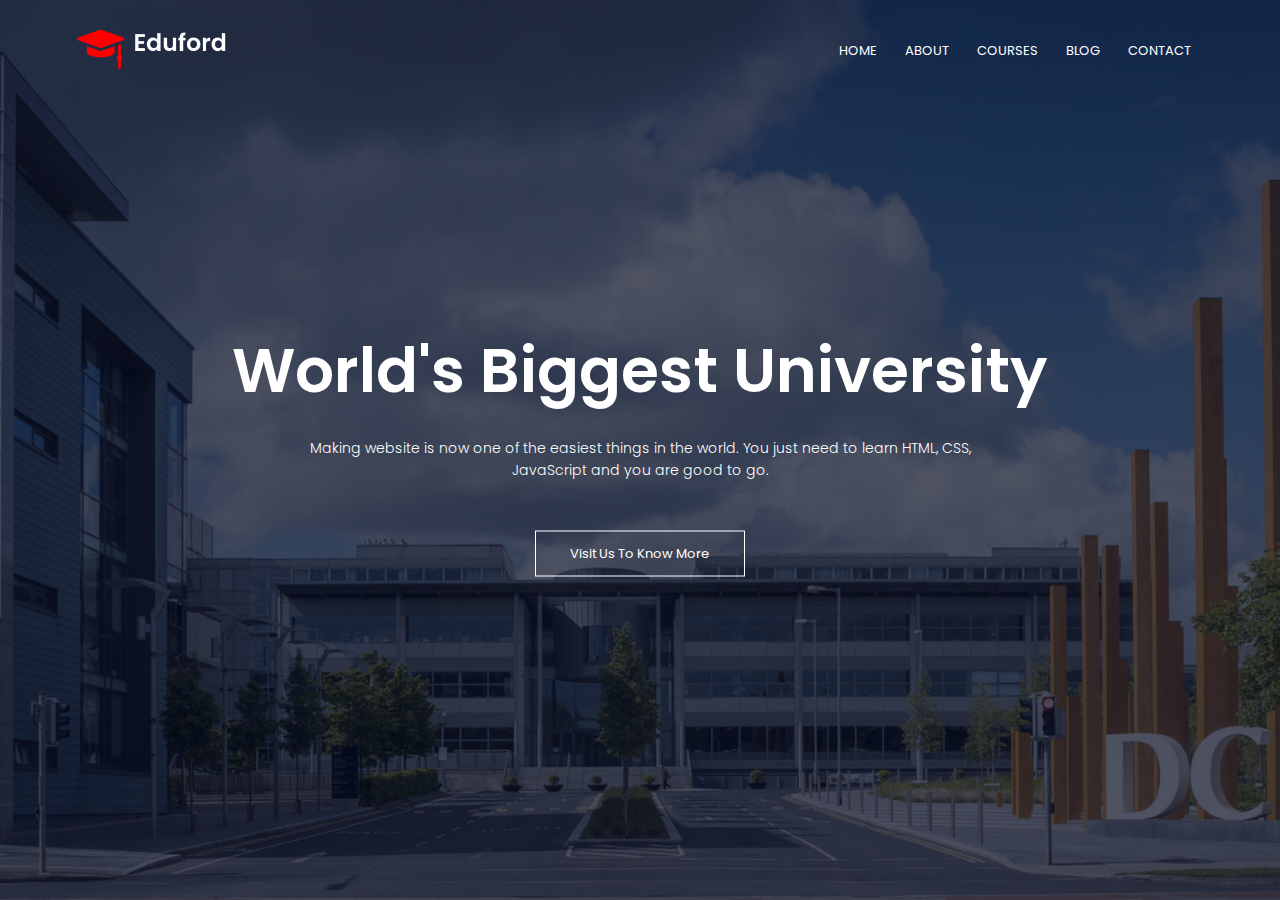
<file: index.html>
<!DOCTYPE html>
<html>
    <head>
        <meta name="viewport" content="width=device-width, initial-scale=1.0">
        <title>University website Design - Easy Tutorials</title>
        <link rel="stylesheet" href="style.css">
        <link rel="preconnect" href="https://fonts.gstatic.com">
        <link href="https://fonts.googleapis.com/css2?family=Poppins:wght@100;200;300;400;600;700&display=swap" rel="stylesheet">
        <link rel="stylesheet" href="https://stackpath.bootstrapcdn.com/font-awesome/4.7.0/css/font-awesome.min.css">
    </head>
    <body>
        <section class="header">
            <nav>
                <a href="index.html"><img src="images/logo.png"></a>
                <div class="nav-links" id="navLinks">
                    <i class="fa fa-times" onclick="hideMenu()"></i>
                    <ul>
                        <li><a href="#">HOME</a></li>
                        <li><a href="#">ABOUT</a></li>
                        <li><a href="#">COURSES</a></li>
                        <li><a href="#">BLOG</a></li>
                        <li><a href="#">CONTACT</a></li>
                    </ul>
                </div>
                <i class="fa fa-bars" onclick="showMenu()"></i>
            </nav>
            <div class="text-box">
                <h1>World's Biggest University</h1>
                <p>Making website is now one of the easiest things in the world. You just need to learn HTML, CSS, <br>JavaScript and you are good to go.</p>
                <a href="" class="hero-btn">Visit Us To Know More</a>
        </section>


        <!-- -----javascript for menu toggle----- -->
        <script>
            var navLinks = document.getElementById("navLinks");

            function showMenu() {
                navLinks.style.right = "0";
            }

            function hideMenu() {
                navLinks.style.right = "-200px";
            }
        </script>


    </body>
</html>
</file>
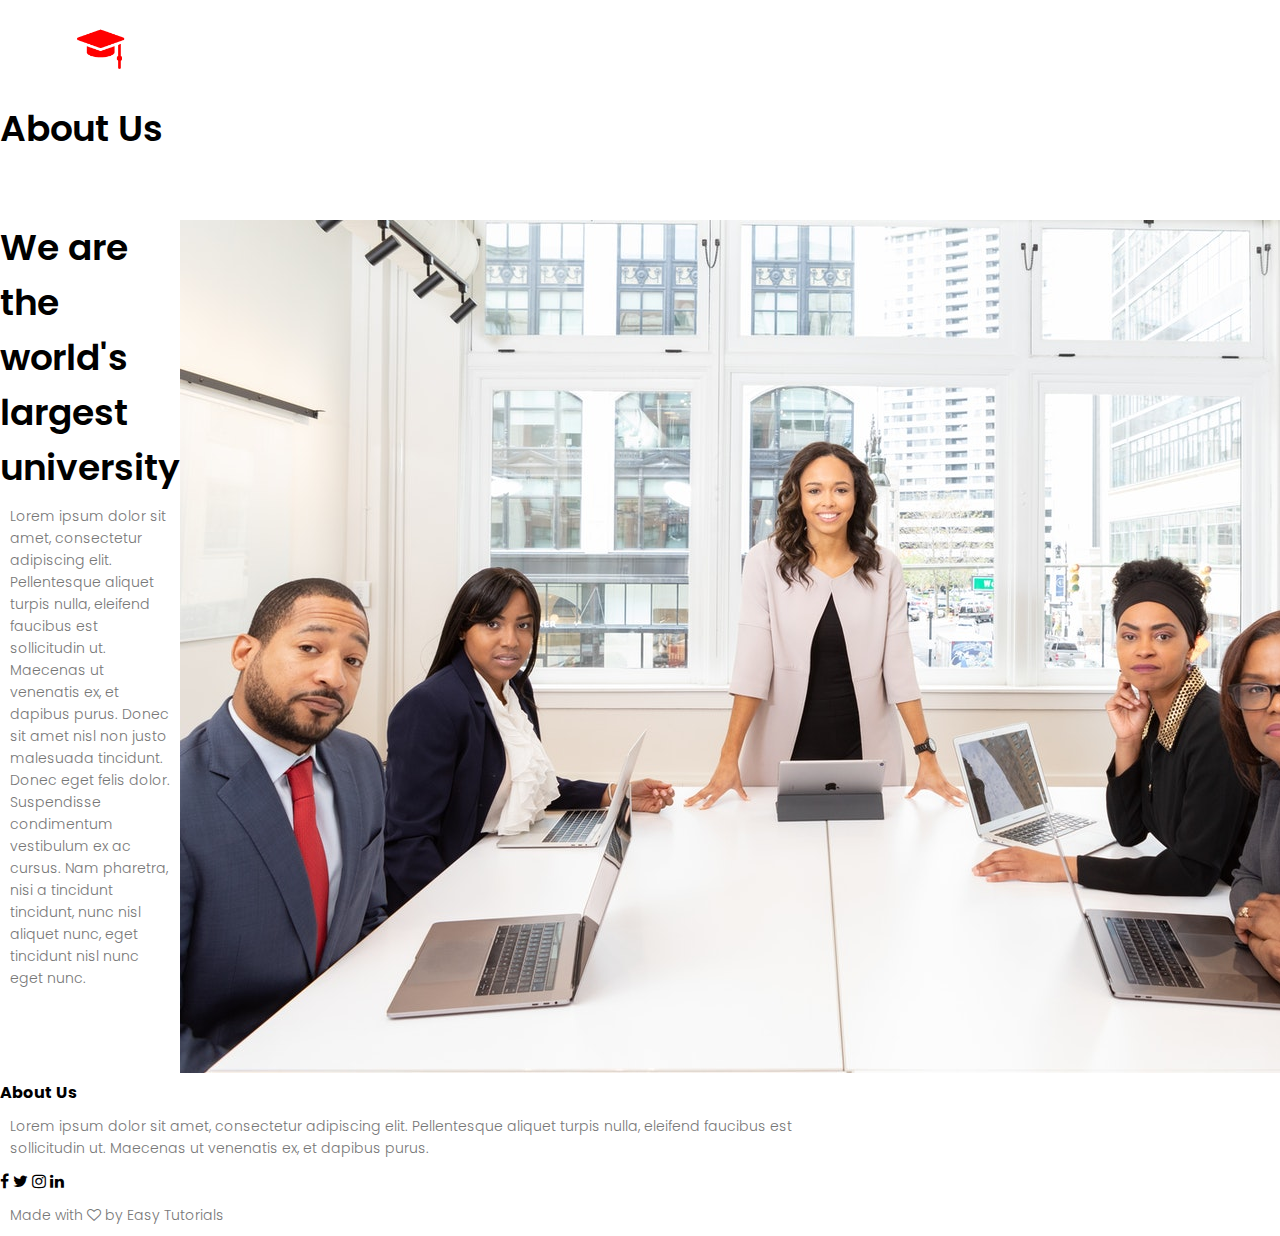
<file: about.html>
<!DOCTYPE html>
<html>
    <head>
        <meta name="viewport" content="width=device-width, initial-scale=1.0">
        <title>University website Design - Easy Tutorials</title>
        <link rel="stylesheet" href="style.css">
        <link rel="preconnect" href="https://fonts.gstatic.com">
        <link href="https://fonts.googleapis.com/css2?family=Poppins:wght@100;200;300;400;600;700&display=swap" rel="stylesheet">
        <link rel="stylesheet" href="https://stackpath.bootstrapcdn.com/font-awesome/4.7.0/css/font-awesome.min.css">
    </head>
    <body>
        <section class="sub-header">
            <nav>
                <a href="index.html"><img src="images/logo.png"></a>
                <div class="nav-links" id="navLinks">
                    <i class="fa fa-times" onclick="hideMenu()"></i>
                    <ul>
                        <li><a href="index.html">HOME</a></li>
                        <li><a href="about.html">ABOUT</a></li>
                        <li><a href="courses.html">COURSES</a></li>
                        <li><a href="blog.html">BLOG</a></li>
                        <li><a href="#">CONTACT</a></li>
                    </ul>
                </div>
                <i class="fa fa-bars" onclick="showMenu()"></i>
            </nav>
            <h1>About Us</h1>
        </section>

        <!-- ----about us content--- -->
         <section class="about-us">
            <div class="row">
                <div class="about-col">
                    <h1>We are the world's largest university</h1>
                    <p>Lorem ipsum dolor sit amet, consectetur adipiscing elit. Pellentesque aliquet turpis nulla, eleifend faucibus est sollicitudin ut. Maecenas ut venenatis ex, et dapibus purus. Donec sit amet nisl non justo malesuada tincidunt. Donec eget felis dolor. Suspendisse condimentum vestibulum ex ac cursus. Nam pharetra, nisi a tincidunt tincidunt, nunc nisl aliquet nunc, eget tincidunt nisl nunc eget nunc.</p>
                    <a href="" class="hero-btn red-btn">EXPLORE NOW</a>
                </div>
                <div class="about-col">
                    <img src="images/about.jpg" >
            </div>
         </section>

       <!-- --footer--- -->

        <section class="footer">
            <h4>About Us</h4>
            <p>Lorem ipsum dolor sit amet, consectetur adipiscing elit. Pellentesque aliquet turpis nulla, eleifend faucibus est <br> sollicitudin ut. Maecenas ut venenatis ex, et dapibus purus.</p>
            <div class="icons">
                <i class="fa fa-facebook"></i>
                <i class="fa fa-twitter"></i>
                <i class="fa fa-instagram"></i>
                <i class="fa fa-linkedin"></i>
            </div>
            <p>Made with <i class="fa fa-heart-o"></i> by Easy Tutorials</p>
        </section>

        <!-- -----javascript for menu toggle----- -->
        <script>
            var navLinks = document.getElementById("navLinks");

            function showMenu() {
                navLinks.style.right = "0";
            }

            function hideMenu() {
                navLinks.style.right = "-200px";
            }
        </script>


    </body>
</html>
</file>
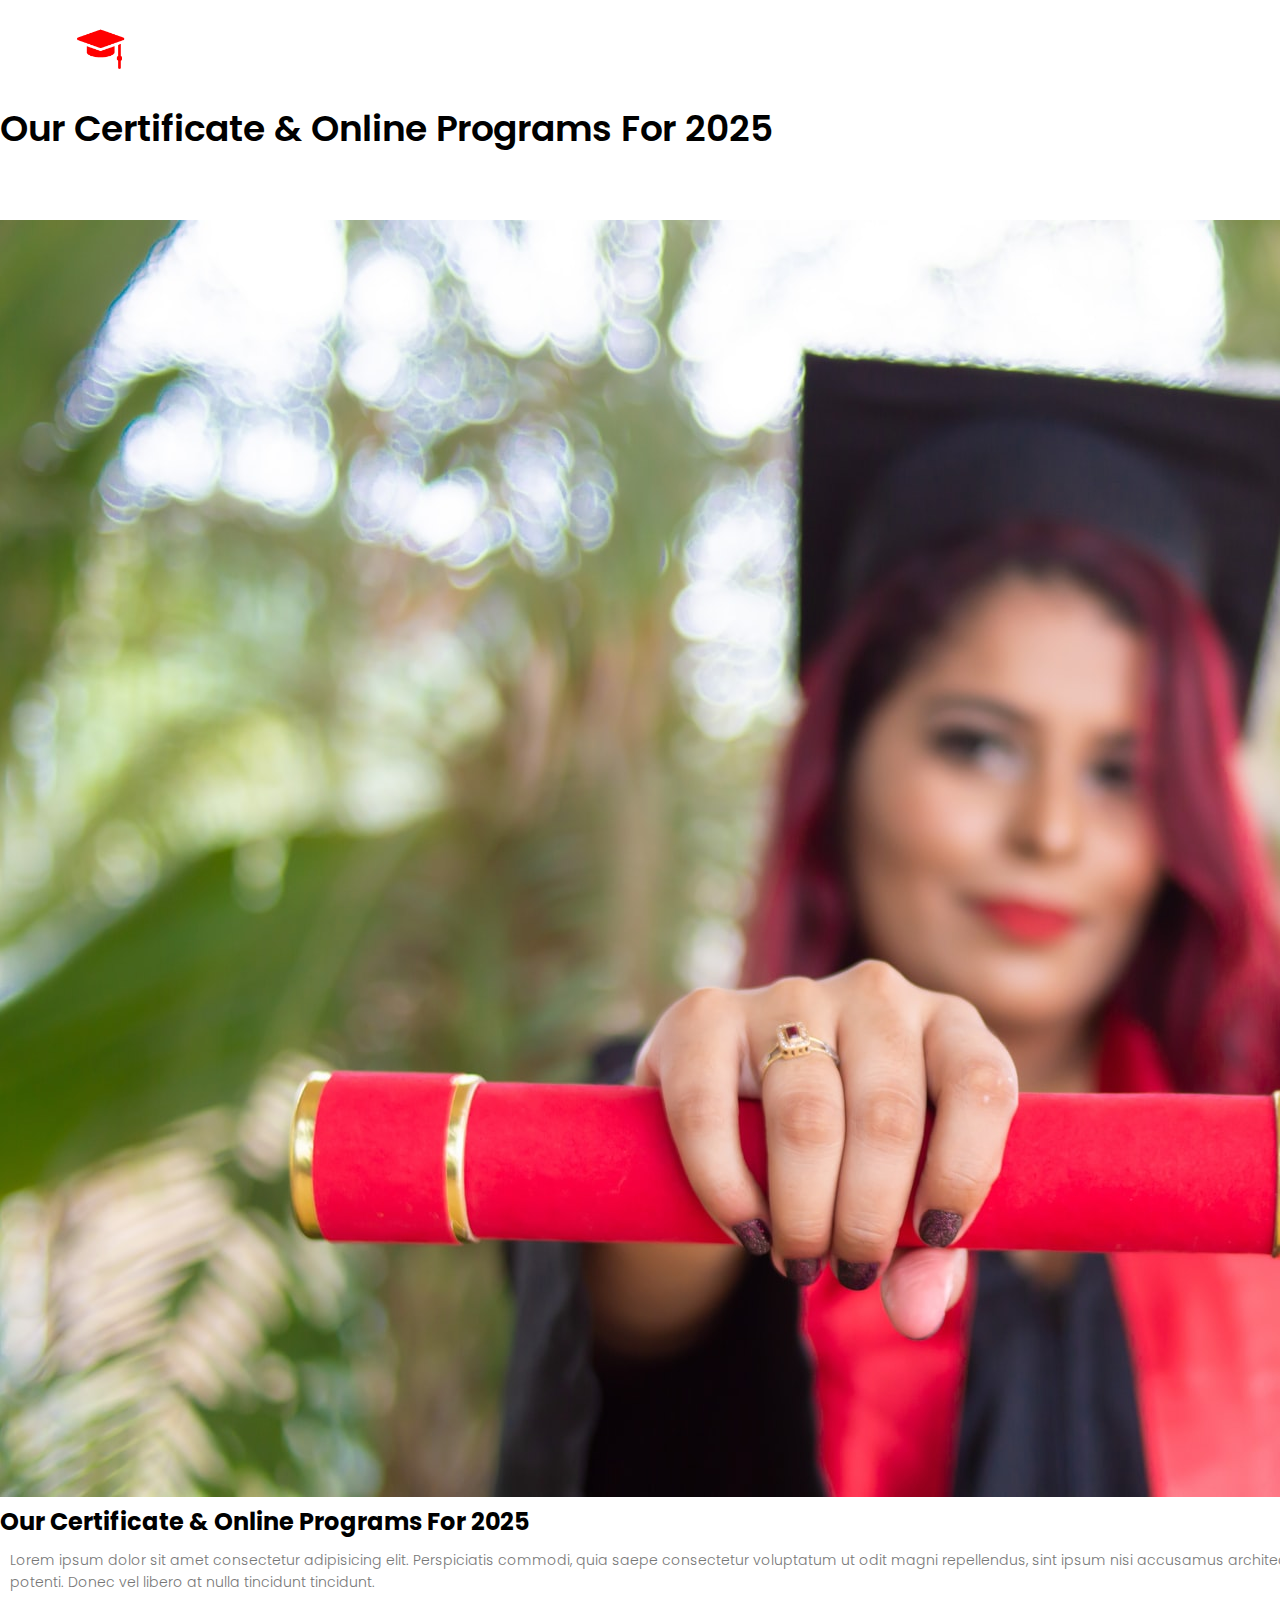
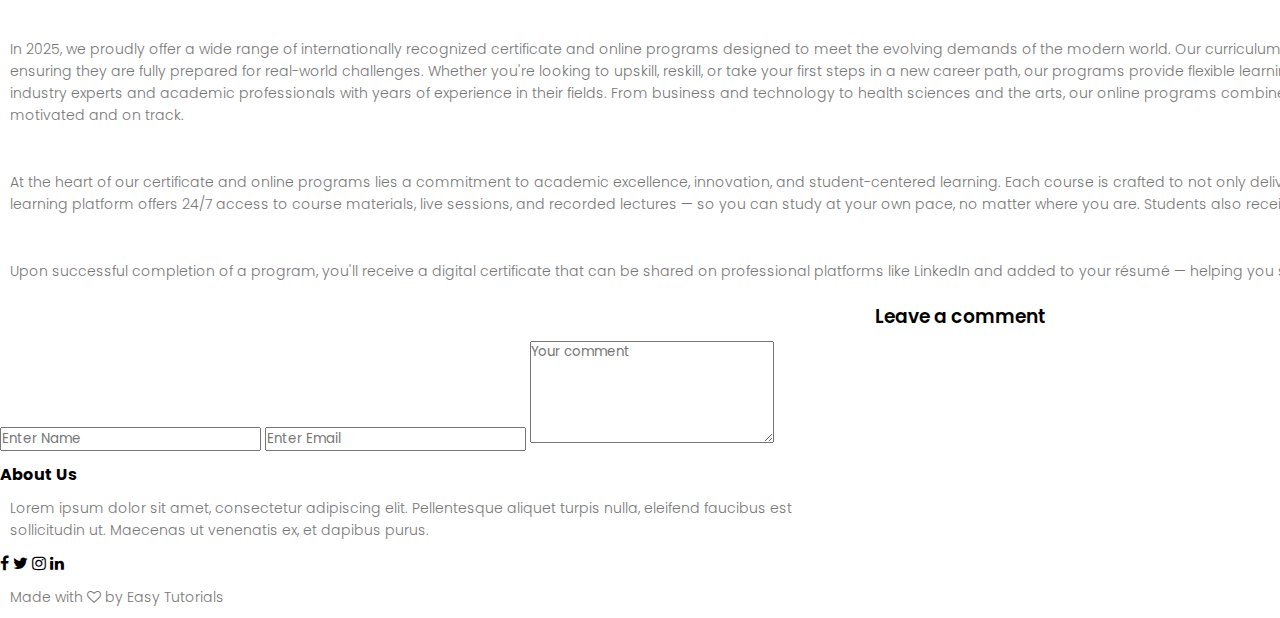
<file: blog.html>
<!DOCTYPE html>
<html>
    <head>
        <meta name="viewport" content="width=device-width, initial-scale=1.0">
        <title>University website Design - Easy Tutorials</title>
        <link rel="stylesheet" href="style.css">
        <link rel="preconnect" href="https://fonts.gstatic.com">
        <link href="https://fonts.googleapis.com/css2?family=Poppins:wght@100;200;300;400;600;700&display=swap" rel="stylesheet">
        <link rel="stylesheet" href="https://stackpath.bootstrapcdn.com/font-awesome/4.7.0/css/font-awesome.min.css">
    </head>
    <body>
        <section class="sub-header">
            <nav>
                <a href="index.html"><img src="images/logo.png"></a>
                <div class="nav-links" id="navLinks">
                    <i class="fa fa-times" onclick="hideMenu()"></i>
                    <ul>
                        <li><a href="index.html">HOME</a></li>
                        <li><a href="about.html">ABOUT</a></li>
                        <li><a href="courses.html">COURSES</a></li>
                        <li><a href="blog.html">BLOG</a></li>
                        <li><a href="#">CONTACT</a></li>
                    </ul>
                </div>
                <i class="fa fa-bars" onclick="showMenu()"></i>
            </nav>
            <h1>Our Certificate & Online Programs For 2025</h1>
        </section>

        <!-- ------blog page content------ -->
         <section class="blog-content">
            <div class="row">
                <div class="blog-left">
                    <img src="images/certificate.jpg">
                    <h2>Our Certificate & Online Programs For 2025</h2>
                    <p>Lorem ipsum dolor sit amet consectetur adipisicing elit. Perspiciatis commodi, quia saepe consectetur voluptatum ut odit magni repellendus, sint ipsum nisi accusamus architecto autem nostrum consequuntur, repudiandae soluta animi quae! Suspendisse potenti. Donec vel libero at nulla tincidunt tincidunt.</p>
                    <br>
                    <p>In 2025, we proudly offer a wide range of internationally recognized certificate and online programs designed to meet the evolving demands of the modern world. Our curriculum is tailored to equip students with both theoretical knowledge and practical skills, ensuring they are fully prepared for real-world challenges.
                    Whether you're looking to upskill, reskill, or take your first steps in a new career path, our programs provide flexible learning options for students around the globe. All courses are developed and taught by industry experts and academic professionals with years of experience in their fields.
                    From business and technology to health sciences and the arts, our online programs combine engaging content, interactive assignments, and collaborative projects to keep you motivated and on track.</p>
                    <br>
                    <p>At the heart of our certificate and online programs lies a commitment to academic excellence, innovation, and student-centered learning. Each course is crafted to not only deliver knowledge, but also to inspire critical thinking, collaboration, and creativity.
                    Our learning platform offers 24/7 access to course materials, live sessions, and recorded lectures — so you can study at your own pace, no matter where you are. Students also receive continuous support through mentorship, discussion forums, and peer feedback.</p>
                    <br>
                    <p>Upon successful completion of a program, you'll receive a digital certificate that can be shared on professional platforms like LinkedIn and added to your résumé — helping you stand out in a competitive job market.</p>
                

                    <div class="comment-box">
                        <h3>Leave a comment</h3>
                        <form class="comment-form">
                            <input type="text" placeholder="Enter Name">
                            <input type="email" placeholder="Enter Email">
                            <textarea rows="5" placeholder="Your comment" required></textarea>
                            <button type="submit" class="hero-btn red-btn">POST COMMENT</button>
                        </form>
                    </div>

                </div>
                <div class="blog-right">
                    <h3>Post Categories</h3>
                    <div>
                        <span>Business Analytics</span>
                        <span>21</span>
                    </div>
                    <div>
                        <span>Data Science</span>
                        <span>28</span>
                    </div>
                    <div>
                        <span>AutoCAD</span>
                        <span>42</span>
                    </div>
                    <div>
                        <span>Journalism</span>
                        <span>22</span>
                    </div>
                    <div>
                        <span>Computer Science</span>
                        <span>34</span>
                    </div>
                    <div>
                        <span>Commerce</span>
                        <span>30</span>
                    </div>
                    <div>
                        <span>Machinery</span>
                        <span>15</span>
                    </div>
                </div>
            </div>

         </section>
        
       <!-- --footer--- -->

        <section class="footer">
            <h4>About Us</h4>
            <p>Lorem ipsum dolor sit amet, consectetur adipiscing elit. Pellentesque aliquet turpis nulla, eleifend faucibus est <br> sollicitudin ut. Maecenas ut venenatis ex, et dapibus purus.</p>
            <div class="icons">
                <i class="fa fa-facebook"></i>
                <i class="fa fa-twitter"></i>
                <i class="fa fa-instagram"></i>
                <i class="fa fa-linkedin"></i>
            </div>
            <p>Made with <i class="fa fa-heart-o"></i> by Easy Tutorials</p>
        </section>

        <!-- -----javascript for menu toggle----- -->
        <script>
            var navLinks = document.getElementById("navLinks");

            function showMenu() {
                navLinks.style.right = "0";
            }

            function hideMenu() {
                navLinks.style.right = "-200px";
            }
        </script>


    </body>
</html>
</file>
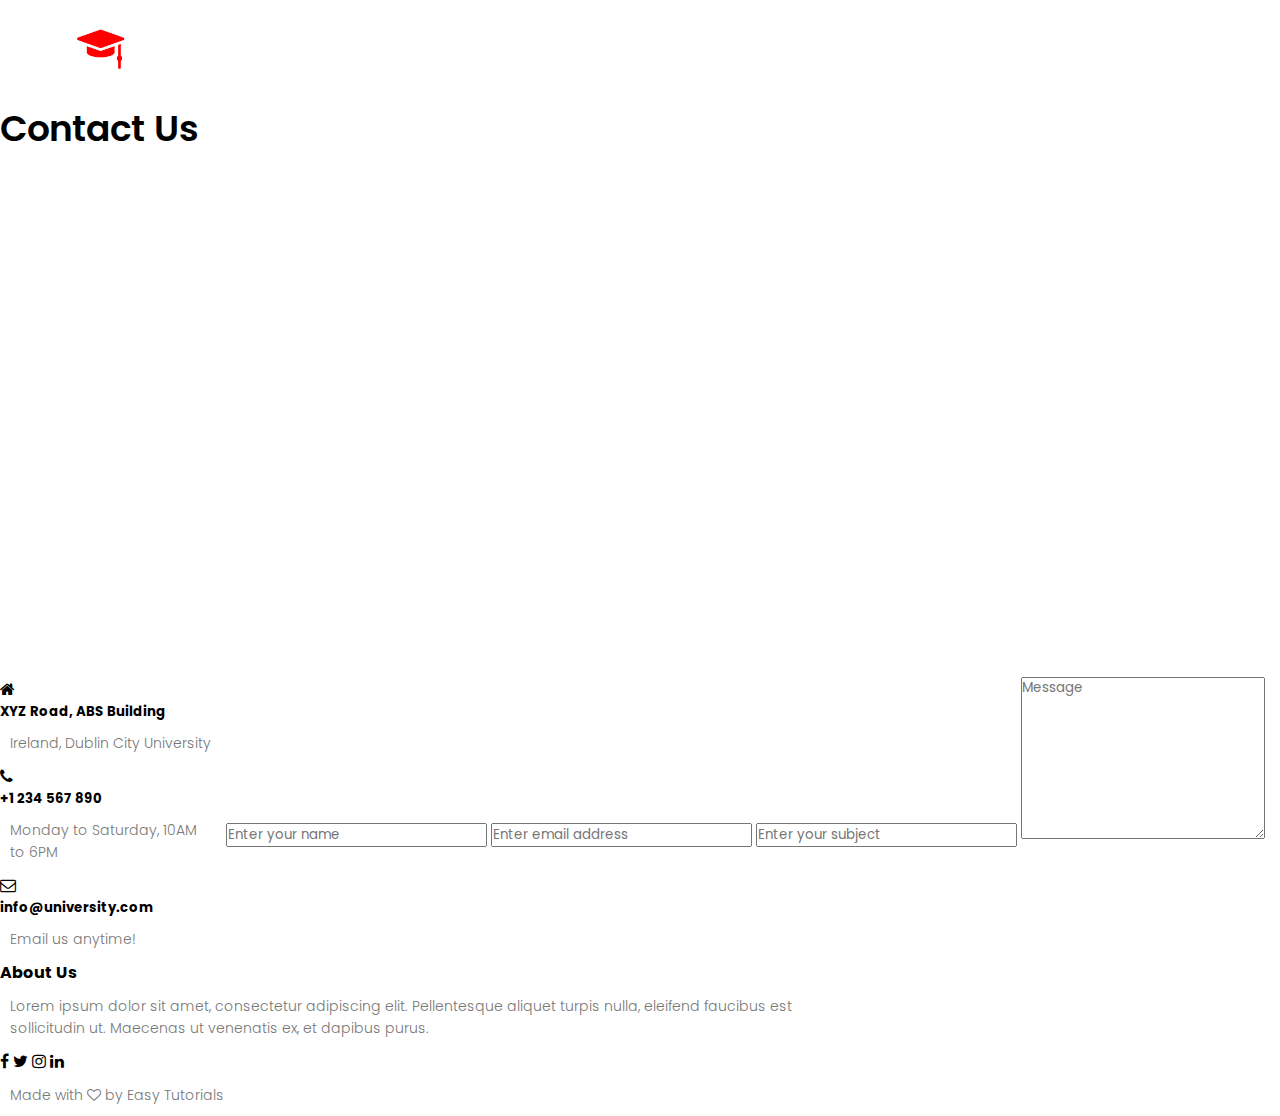
<file: contact.html>
<!DOCTYPE html>
<html>
    <head>
        <meta name="viewport" content="width=device-width, initial-scale=1.0">
        <title>University website Design - Easy Tutorials</title>
        <link rel="stylesheet" href="style.css">
        <link rel="preconnect" href="https://fonts.gstatic.com">
        <link href="https://fonts.googleapis.com/css2?family=Poppins:wght@100;200;300;400;600;700&display=swap" rel="stylesheet">
        <link rel="stylesheet" href="https://stackpath.bootstrapcdn.com/font-awesome/4.7.0/css/font-awesome.min.css">
    </head>
    <body>
        <section class="sub-header">
            <nav>
                <a href="index.html"><img src="images/logo.png"></a>
                <div class="nav-links" id="navLinks">
                    <i class="fa fa-times" onclick="hideMenu()"></i>
                    <ul>
                        <li><a href="index.html">HOME</a></li>
                        <li><a href="about.html">ABOUT</a></li>
                        <li><a href="courses.html">COURSES</a></li>
                        <li><a href="blog.html">BLOG</a></li>
                        <li><a href="contact.html">CONTACT</a></li>
                    </ul>
                </div>
                <i class="fa fa-bars" onclick="showMenu()"></i>
            </nav>
            <h1>Contact Us</h1>
        </section>

        <!-- ----contacrt us--- -->
        <section class="location">
            <iframe src="https://www.google.com/maps/embed?pb=!1m18!1m12!1m3!1d2379.648876051325!2d-6.261028870940231!3d53.385331702836304!2m3!1f0!2f0!3f0!3m2!1i1024!2i768!4f13.1!3m3!1m2!1s0x48670e1b2f9d5d03%3A0x12bb45984107c2a8!2z0JPQvtGA0L7QtNGB0LrQvtC5INGD0L3QuNCy0LXRgNGB0LjRgtC10YIg0JTRg9Cx0LvQuNC90LA!5e0!3m2!1sru!2skz!4v1751724578697!5m2!1sru!2skz" width="600" height="450" style="border:0;" allowfullscreen="" loading="lazy" referrerpolicy="no-referrer-when-downgrade"></iframe>
        </section>

        <section class="contact-us">
            <div class="row">
                <div class="contact-col">
                   <div>
                     <i class="fa fa-home"></i>
                     <span>
                        <h5>XYZ Road, ABS Building</h5>
                        <p>Ireland, Dublin City University</p>
                     </span>
                   </div>
                   <div>
                     <i class="fa fa-phone"></i>
                     <span>
                        <h5>+1 234 567 890</h5>
                        <p>Monday to Saturday, 10AM to 6PM</p>
                     </span>
                   </div>
                   <div>
                     <i class="fa fa-envelope-o"></i>
                     <span>
                        <h5>info@university.com</h5>
                        <p>Email us anytime!</p>
                     </span>
                   </div>
                </div>
                <div class="contact-col">
                    <form action="form-handler.php" method="post">
                        <input type="text" name="name" placeholder="Enter your name" required>
                        <input type="email" name="email" placeholder="Enter email address" required>
                        <input type="text" name="subject" placeholder="Enter your subject" required>
                        <textarea rows="8" name="message" placeholder="Message" required></textarea>
                        <button type="submit" class="hero-btn red-btn">SEND MESSAGE</button>
                    </form>
                </div>
            </div>

        </section>

       <!-- --footer--- -->

        <section class="footer">
            <h4>About Us</h4>
            <p>Lorem ipsum dolor sit amet, consectetur adipiscing elit. Pellentesque aliquet turpis nulla, eleifend faucibus est <br> sollicitudin ut. Maecenas ut venenatis ex, et dapibus purus.</p>
            <div class="icons">
                <i class="fa fa-facebook"></i>
                <i class="fa fa-twitter"></i>
                <i class="fa fa-instagram"></i>
                <i class="fa fa-linkedin"></i>
            </div>
            <p>Made with <i class="fa fa-heart-o"></i> by Easy Tutorials</p>
        </section>

        <!-- -----javascript for menu toggle----- -->
        <script>
            var navLinks = document.getElementById("navLinks");

            function showMenu() {
                navLinks.style.right = "0";
            }

            function hideMenu() {
                navLinks.style.right = "-200px";
            }
        </script>


    </body>
</html>
</file>
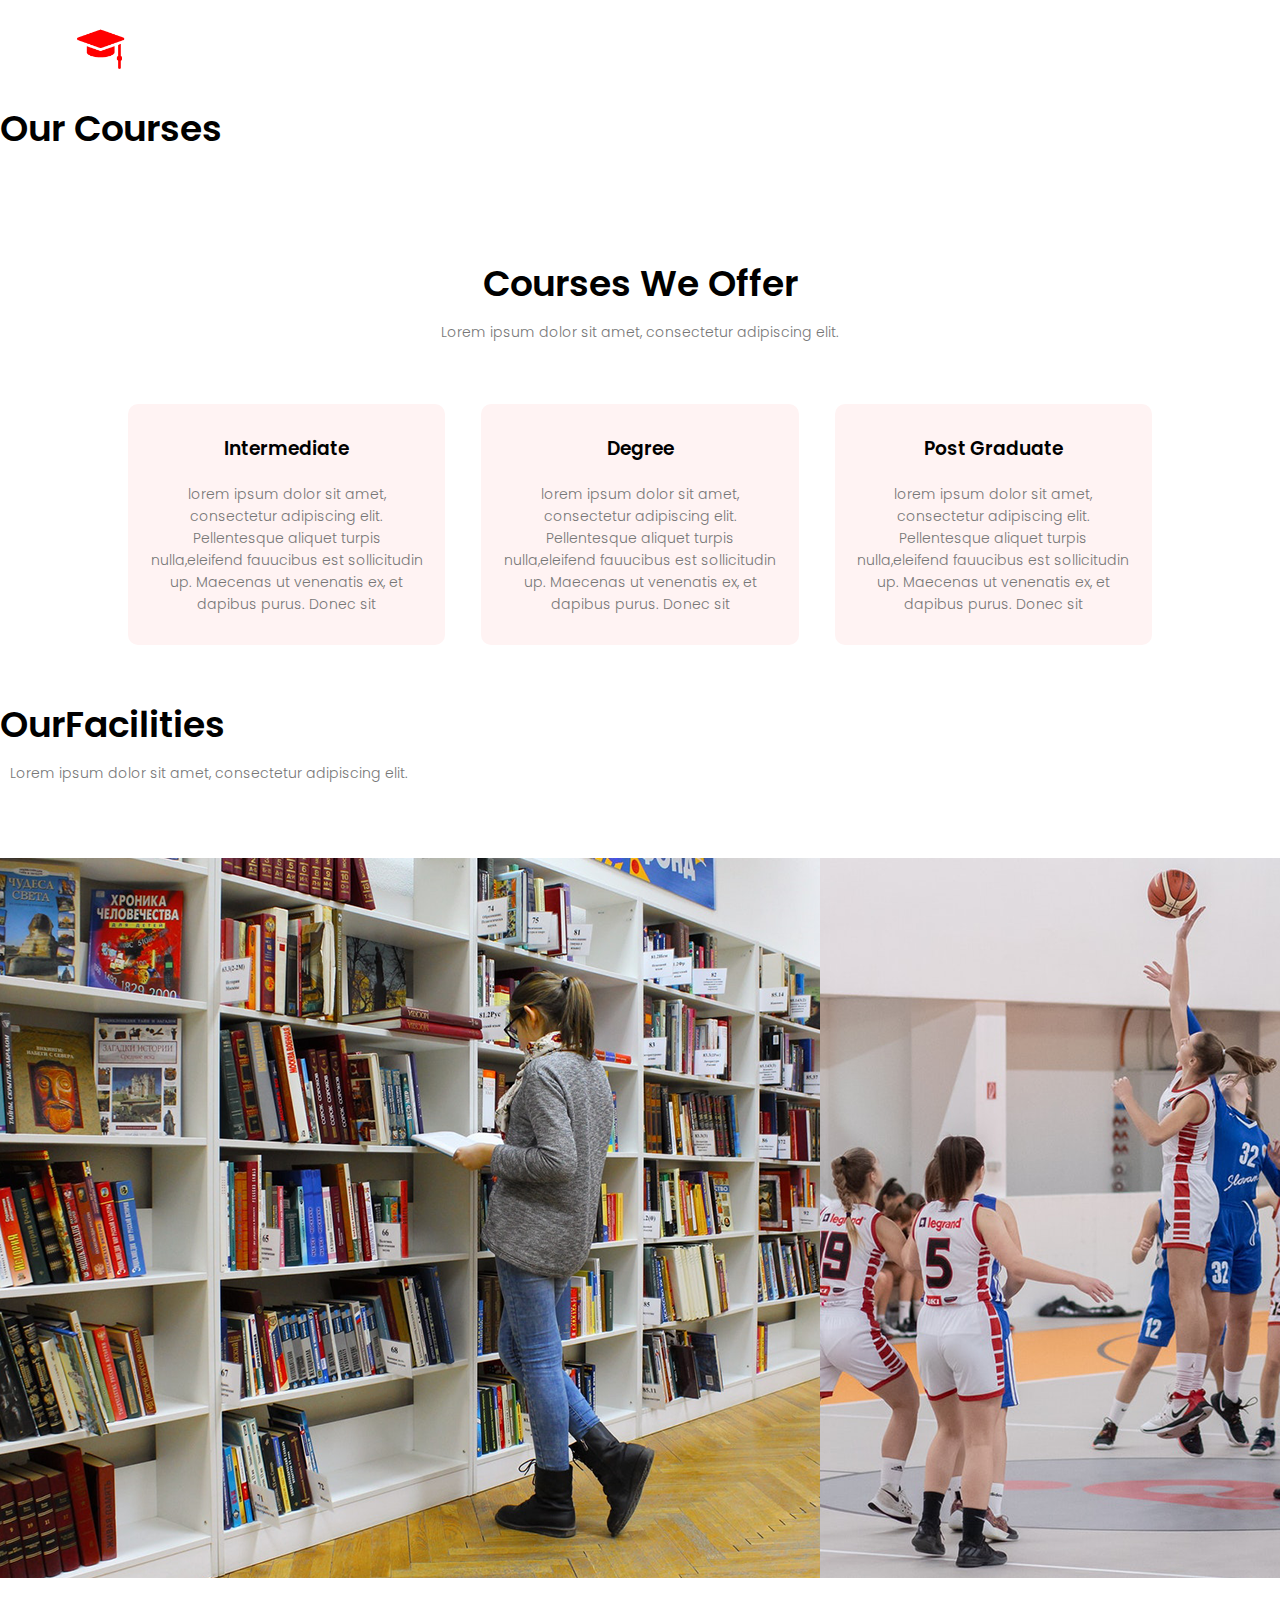
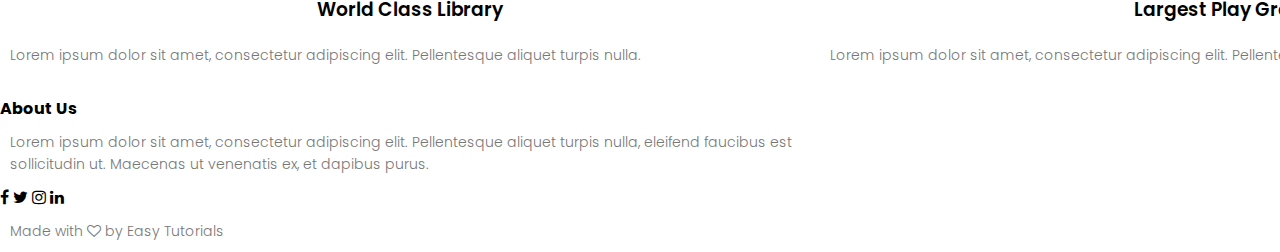
<file: courses.html>
<!DOCTYPE html>
<html>
    <head>
        <meta name="viewport" content="width=device-width, initial-scale=1.0">
        <title>University website Design - Easy Tutorials</title>
        <link rel="stylesheet" href="style.css">
        <link rel="preconnect" href="https://fonts.gstatic.com">
        <link href="https://fonts.googleapis.com/css2?family=Poppins:wght@100;200;300;400;600;700&display=swap" rel="stylesheet">
        <link rel="stylesheet" href="https://stackpath.bootstrapcdn.com/font-awesome/4.7.0/css/font-awesome.min.css">
    </head>
    <body>
        <section class="sub-header">
            <nav>
                <a href="index.html"><img src="images/logo.png"></a>
                <div class="nav-links" id="navLinks">
                    <i class="fa fa-times" onclick="hideMenu()"></i>
                    <ul>
                        <li><a href="index.html">HOME</a></li>
                        <li><a href="about.html">ABOUT</a></li>
                        <li><a href="courses.html">COURSES</a></li>
                        <li><a href="blog.html">BLOG</a></li>
                        <li><a href="#">CONTACT</a></li>
                    </ul>
                </div>
                <i class="fa fa-bars" onclick="showMenu()"></i>
            </nav>
            <h1>Our Courses</h1>
        </section>

        <!-- ----courses--- -->
         <section class="courses">
            <h1>Courses We Offer</h1>
            <p>Lorem ipsum dolor sit amet, consectetur adipiscing elit.</p>
            <div class="row">
                <div class="course-col">
                    <h3>Intermediate</h3>
                    <p>lorem ipsum dolor sit amet, consectetur adipiscing elit.
                        Pellentesque aliquet turpis nulla,eleifend fauucibus est 
                        sollicitudin up. Maecenas ut venenatis ex, et dapibus purus.
                        Donec sit</p>
                </div>
                <div class="course-col">
                    <h3>Degree</h3>
                    <p>lorem ipsum dolor sit amet, consectetur adipiscing elit.
                        Pellentesque aliquet turpis nulla,eleifend fauucibus est 
                        sollicitudin up. Maecenas ut venenatis ex, et dapibus purus.
                        Donec sit</p>
                </div>
                <div class="course-col">
                    <h3>Post Graduate</h3>
                    <p>lorem ipsum dolor sit amet, consectetur adipiscing elit.
                        Pellentesque aliquet turpis nulla,eleifend fauucibus est 
                        sollicitudin up. Maecenas ut venenatis ex, et dapibus purus.
                        Donec sit</p>
                </div>
            </div>
        </section>

        <!-- -----faciliries--- -- -->
         <section class="facilities">
            <h1>OurFacilities</h1>
            <p>Lorem ipsum dolor sit amet, consectetur adipiscing elit.</p>
            
            <div class="row">
                <div class="facilities-col">
                    <img src="images/library.png" >
                    <h3>World Class Library</h3>
                    <p>Lorem ipsum dolor sit amet, consectetur adipiscing elit.
                      Pellentesque aliquet turpis nulla.</p>  
                    </p>
                </div>
                <div class="facilities-col">
                    <img src="images/basketball.png" >
                    <h3>Largest Play Ground</h3>
                    <p>Lorem ipsum dolor sit amet, consectetur adipiscing elit.
                      Pellentesque aliquet turpis nulla.</p>  
                    </p>
                </div>
                <div class="facilities-col">
                    <img src="images/cafeteria.png" >
                    <h3>Tasty and Healthy Food</h3>
                    <p>Lorem ipsum dolor sit amet, consectetur adipiscing elit.
                      Pellentesque aliquet turpis nulla.</p>  
                    </p>
                </div>
             </div>
         </section>

       <!-- --footer--- -->

        <section class="footer">
            <h4>About Us</h4>
            <p>Lorem ipsum dolor sit amet, consectetur adipiscing elit. Pellentesque aliquet turpis nulla, eleifend faucibus est <br> sollicitudin ut. Maecenas ut venenatis ex, et dapibus purus.</p>
            <div class="icons">
                <i class="fa fa-facebook"></i>
                <i class="fa fa-twitter"></i>
                <i class="fa fa-instagram"></i>
                <i class="fa fa-linkedin"></i>
            </div>
            <p>Made with <i class="fa fa-heart-o"></i> by Easy Tutorials</p>
        </section>

        <!-- -----javascript for menu toggle----- -->
        <script>
            var navLinks = document.getElementById("navLinks");

            function showMenu() {
                navLinks.style.right = "0";
            }

            function hideMenu() {
                navLinks.style.right = "-200px";
            }
        </script>


    </body>
</html>
</file>
<file: style.css>
*{
    margin: 0;
    padding: 0;
    font-family: 'Poppins', sans-serif;
   
}
.header{
    min-height: 100vh;
    width: 100%;
    background-image: linear-gradient(rgba(4,9,30,0.7)), url(images/banner.png);
    background-position: center;
    background-size: cover;
    position: relative;
}
nav{
    display: flex;
    padding: 2% 6%;
    justify-content: space-between;
    align-items: center;
}
nav img{
    width: 150px;
}
.nav-links{
    flex:1;
    text-align: right;
}
.nav-links ul li{
    list-style: none;
    display: inline-block;
    padding: 8px 12px;
    position: relative;
} 
.nav-links ul li a{
    color: #fff;
    text-decoration: none;
    font-size: 13px;
}
.nav-links ul li::after{
    content: '';
    width: 0%;
    height: 2px;
    background: #f44336;
    display: block;
    margin: auto ;
    transition:0.5s; ;
}
.nav-links ul li:hover::after{
    width: 100%;
}
.text-box{
    width: 90%;
    color: #fff;
    position: absolute;
    top: 50%;
    left: 50%;
    transform: translate(-50%,-50%);
    text-align: center;
}
.text-box h1{
    font-size: 62px;
}
.text-box p{
    margin: 10px 0 40px;
    font-size: 14px;
    color: #fff;
}
.hero-btn{
    display: inline-block;
    text-decoration: none;
    color: #fff;
    border: 1px solid #fff;
    padding: 12px 34px;
    font-size: 13px;
    background: transparent;
    position: relative;
    cursor: pointer;
}
.hero-btn:hover{
    border: 1px solid #f44336;
    background: #f44336;
    transition: 1s;
}
nav .fa{
    display: none;
}
@media (max-width: 700px) {
    .text-box h1{
        font-size: 20px;
    }
    .nav-links ul li{
        display: block;
    }
    .nav-links{
       position: absolute;
       background: #f44336;
       height: 100vh;
       width: 200px;
       top: 0;
       right: -200px;
       text-align: left;
       z-index: 2;
       transition: 1s;
    }
    nav .fa{
        display: block;
        color: #fff;
        margin: 10px ;
        font-size: 22px;
        cursor: pointer;
    }
    .nav-links ul{
        padding: 30px;
    }
}

 /* -----courses------- */
.courses{
    width: 80%;
    margin: auto;
    text-align: center;
    padding-top: 100px;
}
h1{
    font-size: 36px;
    font-weight: 600;
}
p{
    color:#777;
    font-size: 14px;
    font-weight: 300;
    line-height: 22px;
    padding:10px ;
}

.row{
    margin-top: 5% ;
    display: flex;
    justify-content: space-between;
}
.course-col{
    flex-basis: 31%;
    background: #fff3f3;
    border-radius: 10px;
    margin-bottom: 5%;
    padding: 20px 12px;
    box-sizing: border-box;
    transition: 0.5s;
}
h3{
    text-align: center;
    font-weight: 600;
    margin: 10px 0;
}
.course-col:hover{
    box-shadow: 0 0 20px rgba(0,0,0,0.2);
}
@media(max-width: 700px) {
    .row{
        flex-direction: column;
    }
    
}
</file>
